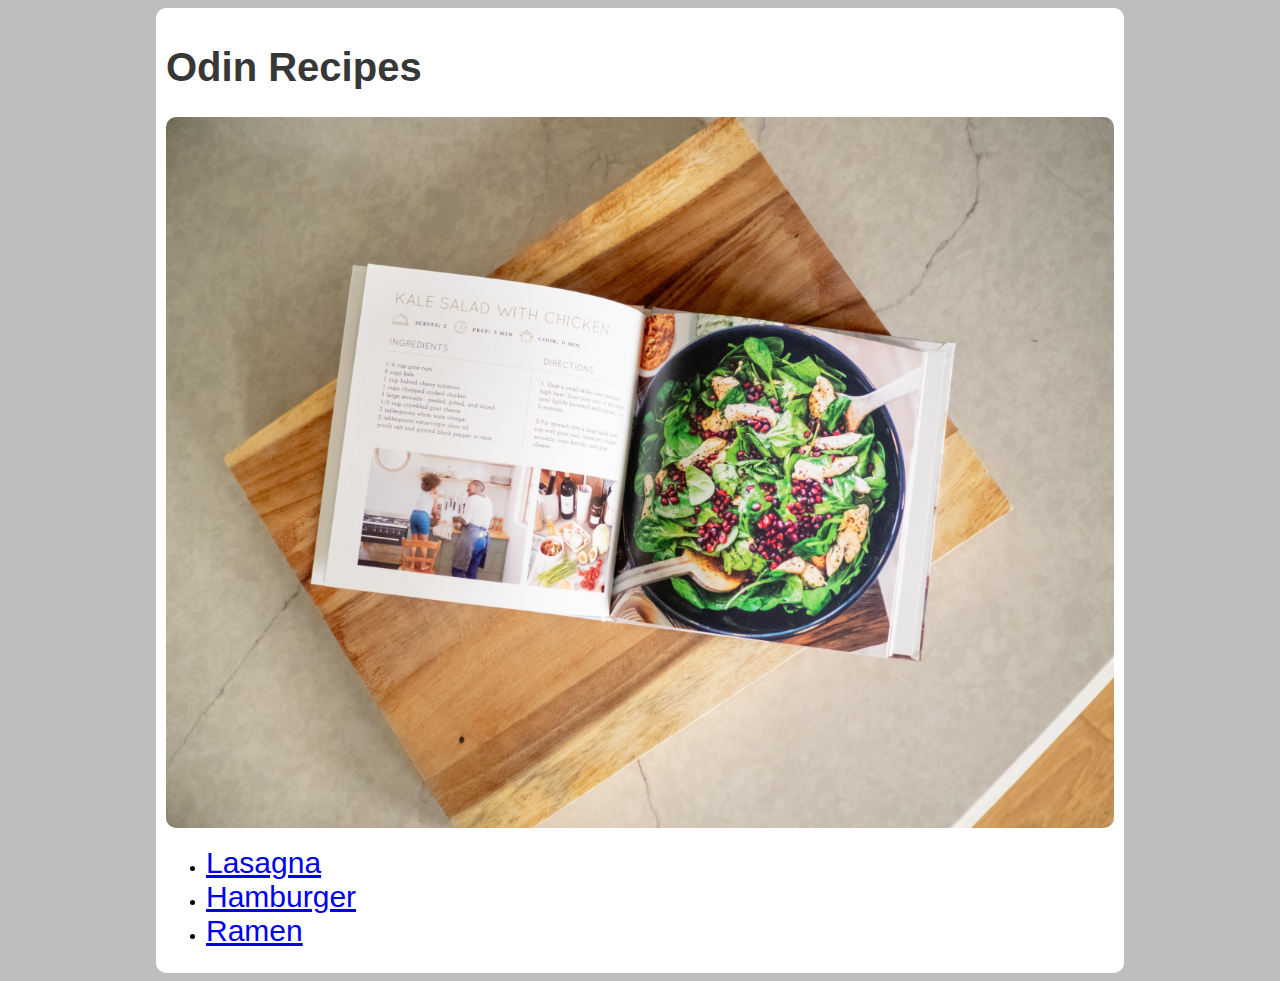
<file: index.html>
<!DOCTYPE html>
<html lang="en">
<head>
    <meta charset="UTF-8">
    <meta http-equiv="X-UA-Compatible" content="IE=edge">
    <meta name="viewport" content="width=device-width, initial-scale=1.0">
    <link rel="stylesheet" href="styles.css">
    <title>Odin Recipes</title>
</head>
<body>
    <div class="content">
        <h1>Odin Recipes</h1>
        <img src="img/recipebook.jpeg" alt="Recipe Book">
        <div class="nav">
            <ul>
                <li><a href="recipes/lasagna.html">Lasagna</a></li>
                <li><a href="recipes/hamburger.html">Hamburger</a></li>
                <li><a href="recipes/ramen.html">Ramen</a></li>
            </ul>
        </div>
    </div>
</body>
</html>
</file>
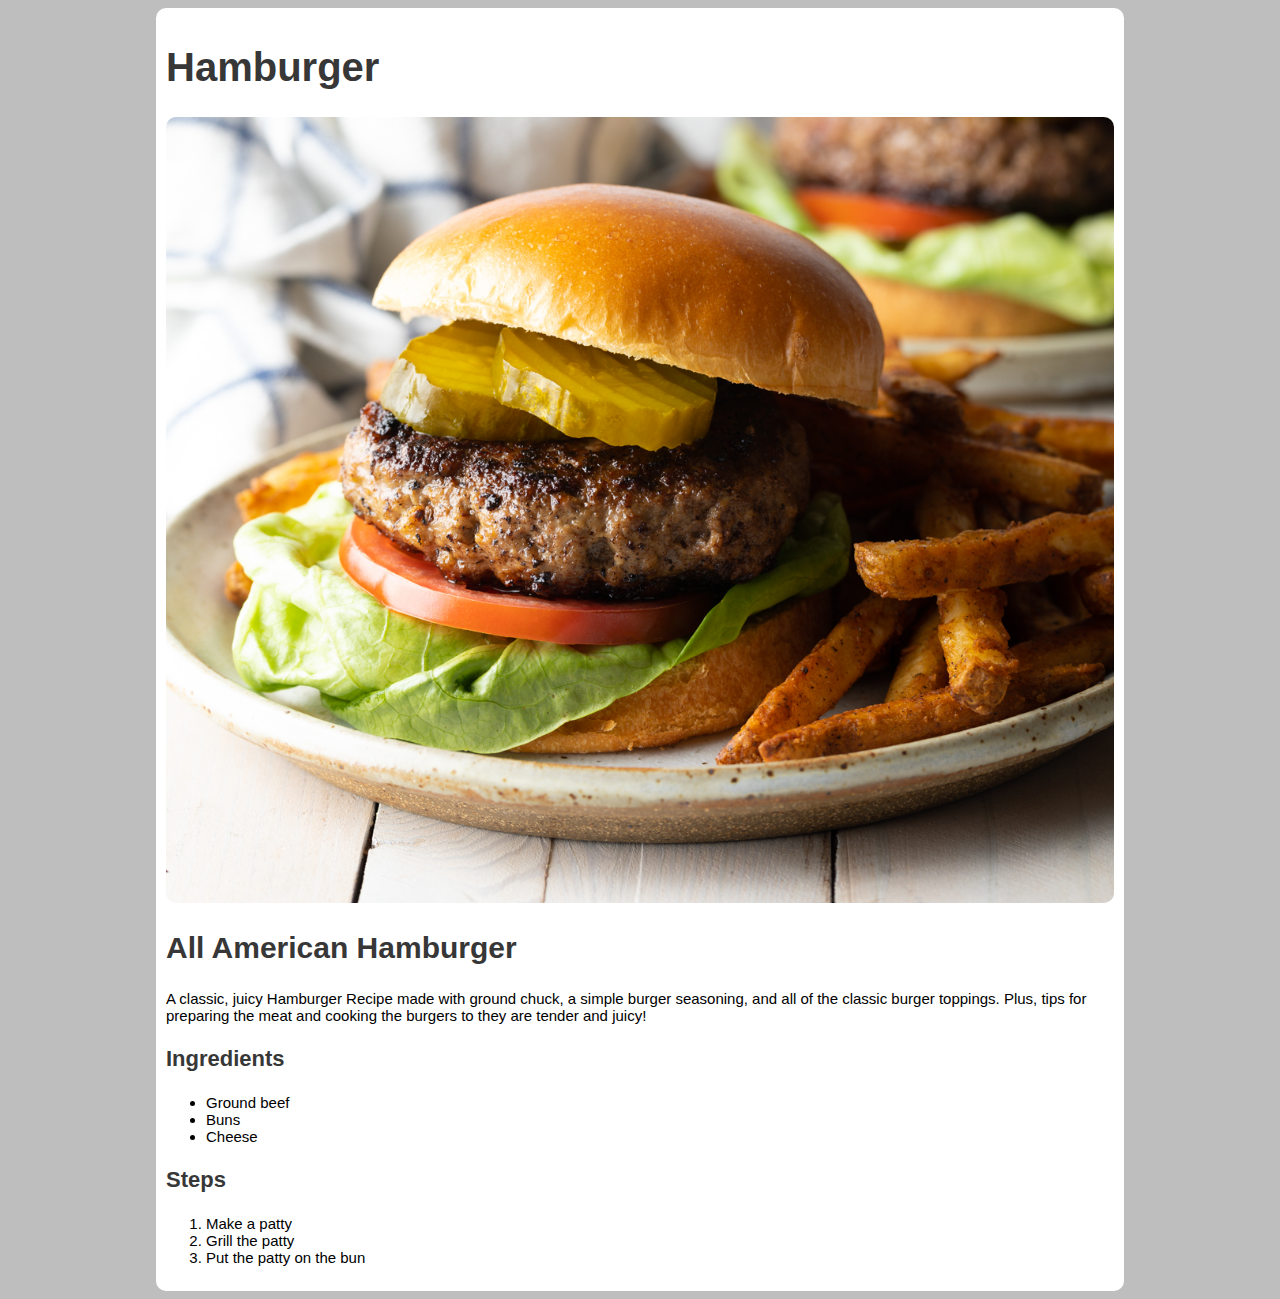
<file: recipes/hamburger.html>
<!DOCTYPE html>
<html lang="en">
<head>
    <meta charset="UTF-8">
    <meta http-equiv="X-UA-Compatible" content="IE=edge">
    <meta name="viewport" content="width=device-width, initial-scale=1.0">
    <link rel="stylesheet" href="../styles.css">
    <title>Hamburger</title>
</head>
<body>
    <div class="content">
        <h1>Hamburger</h1>
        <img src="../img/hamburger.jpeg" alt="Hamburger">
        <h2>All American Hamburger</h2>
        <p>A classic, juicy Hamburger Recipe made with ground chuck, a simple burger seasoning,
            and all of the classic burger toppings. Plus, tips for preparing the meat and cooking
            the burgers to they are tender and juicy!
        </p>
        <h3>Ingredients</h3>
        <ul>
            <li>Ground beef</li>
            <li>Buns</li>
            <li>Cheese</li>
        </ul>
        <h3>Steps</h3>
        <ol>
            <li>Make a patty</li>
            <li>Grill the patty</li>
            <li>Put the patty on the bun</li>
        </ol>
    </div>
</body>
</html>
</file>
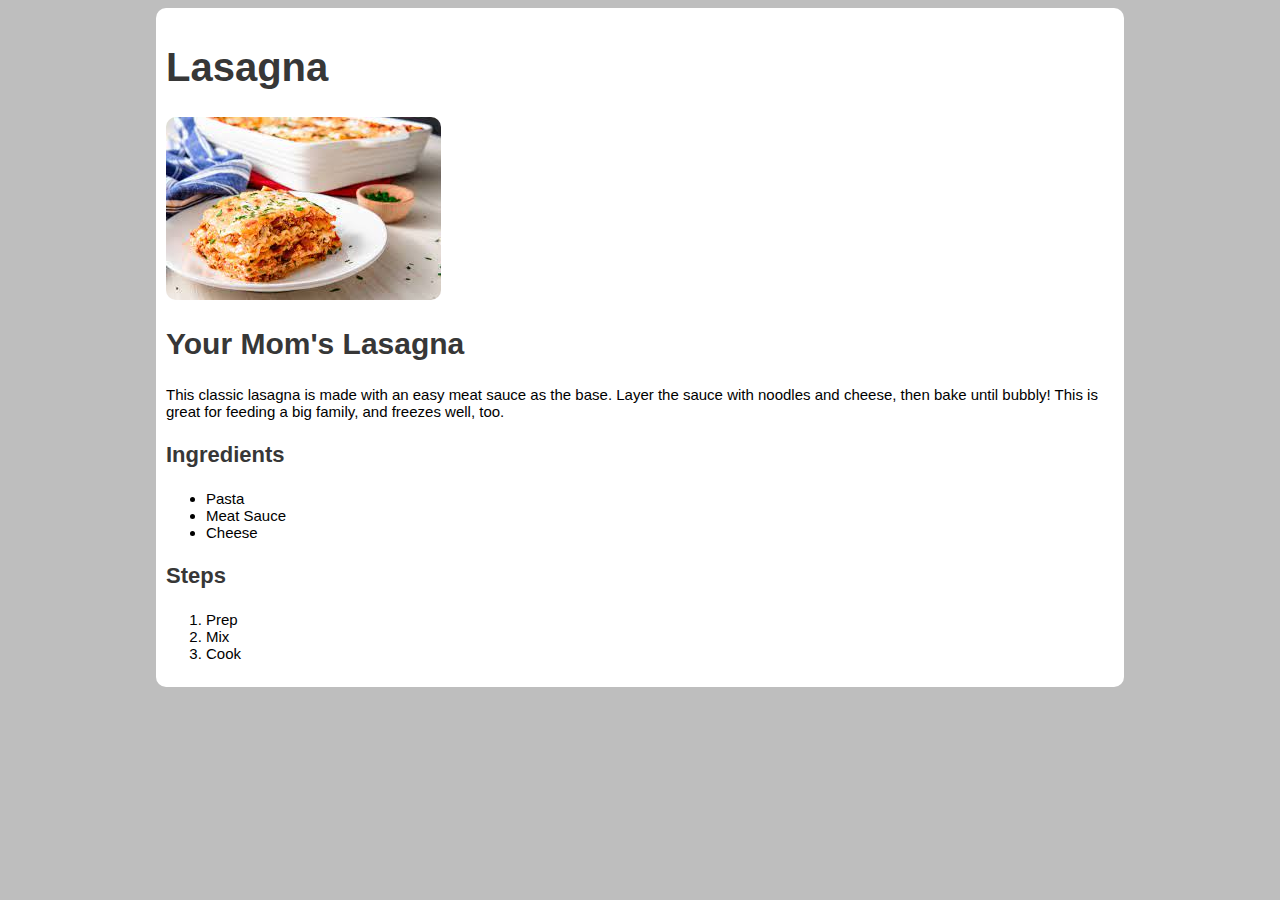
<file: recipes/lasagna.html>
<!DOCTYPE html>
<html lang="en">
<head>
    <meta charset="UTF-8">
    <meta http-equiv="X-UA-Compatible" content="IE=edge">
    <meta name="viewport" content="width=device-width, initial-scale=1.0">
    <link rel="stylesheet" href="../styles.css">
    <title>Lasagna</title>
</head>
<body>
    <div class="content">
        <h1>Lasagna</h1>
        <img src="../img/lasagna.jpeg" alt="Lasagna">
        <h2>Your Mom's Lasagna</h2>
        <p>This classic lasagna is made with an easy meat sauce as the base.
            Layer the sauce with noodles and cheese, then bake until bubbly!
            This is great for feeding a big family, and freezes well, too.
        </p>
        <h3>Ingredients</h3>
        <ul>
            <li>Pasta</li>
            <li>Meat Sauce</li>
            <li>Cheese</li>
        </ul>
        <h3>Steps</h3>
        <ol>
            <li>Prep</li>
            <li>Mix</li>
            <li>Cook</li>
        </ol>
</div>
</body>
</html>
</file>
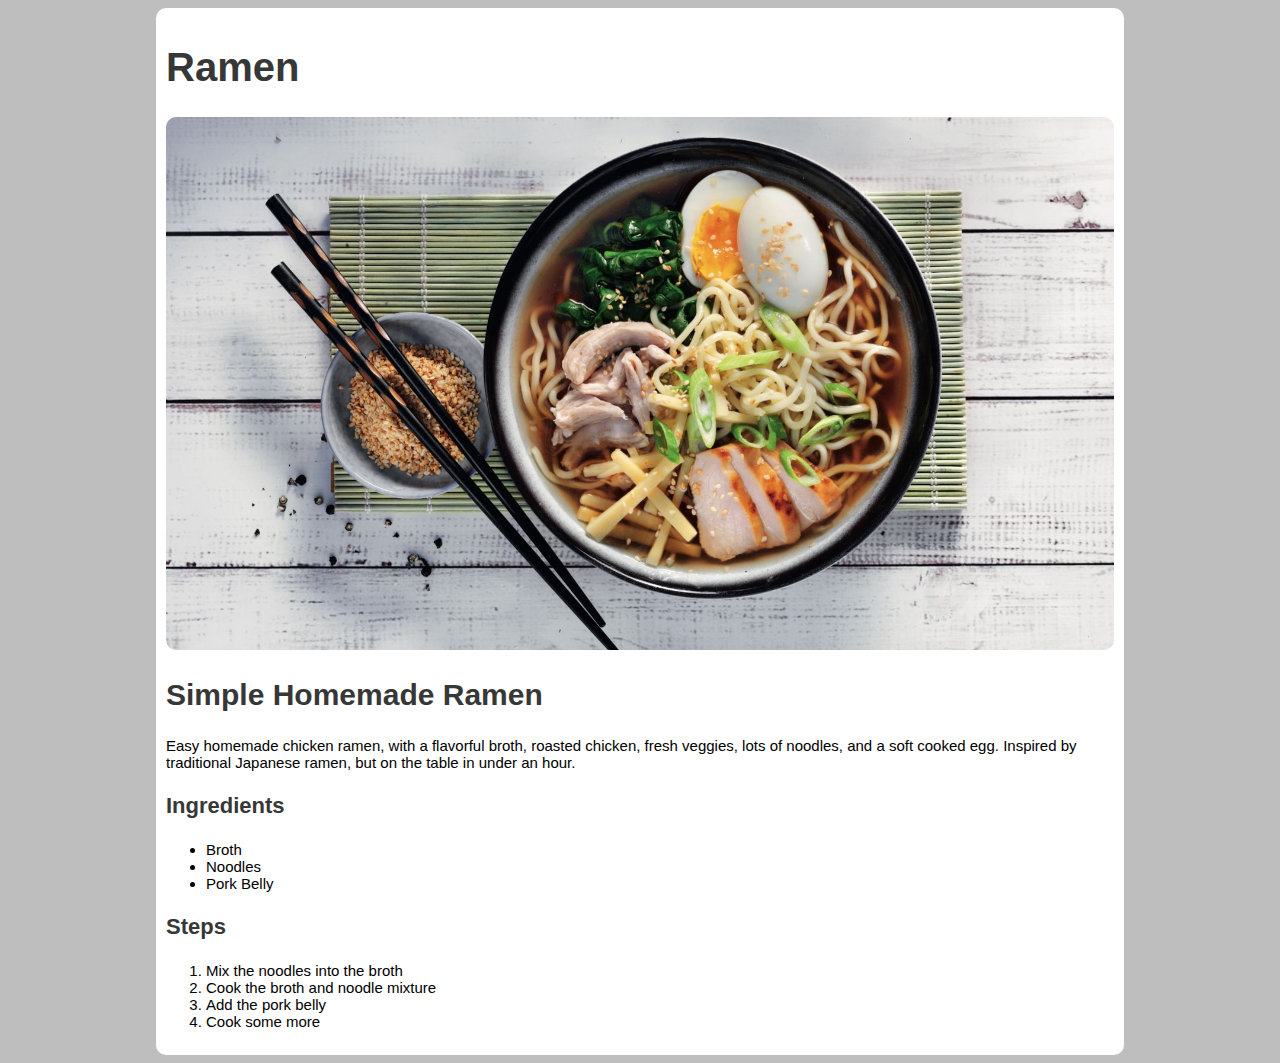
<file: recipes/ramen.html>
<!DOCTYPE html>
<html lang="en">
<head>
    <meta charset="UTF-8">
    <meta http-equiv="X-UA-Compatible" content="IE=edge">
    <meta name="viewport" content="width=device-width, initial-scale=1.0">
    <link rel="stylesheet" href="../styles.css">
    <title>Ramen</title>
</head>
<body>
    <div class="content">
        <h1>Ramen</h1>
        <img src="../img/ramen.jpeg" alt="Ramen">
        <h2>Simple Homemade Ramen</h2>
        <p>Easy homemade chicken ramen, with a flavorful broth, roasted chicken, fresh veggies,
            lots of noodles, and a soft cooked egg. Inspired by traditional Japanese ramen, but
            on the table in under an hour.
        </p>
        <h3>Ingredients</h3>
        <ul>
            <li>Broth</li>
            <li>Noodles</li>
            <li>Pork Belly</li>
        </ul>
        <h3>Steps</h3>
        <ol>
            <li>Mix the noodles into the broth</li>
            <li>Cook the broth and noodle mixture</li>
            <li>Add the pork belly</li>
            <li>Cook some more</li>
        </ol>
    </div>
</body>
</html>
</file>
<file: styles.css>
body{
    background-color: rgb(190, 190, 190);
}

*{
    font-size: 15px;
    font-family: Helvetica, Arial, sans-serif;
}
.content{
    margin: auto;
    width: 75%;
    padding: 10px;
    background-color: white;
    border-radius: 10px;
}
h1,
h2,
h3{
    color: rgb(55, 55, 55);
}
h1{
    font-size: 40px;
    font-family: Helvetica, Arial, sans-serif;
}

h2{
    font-size: 30px;
    font-family: Helvetica, Arial, sans-serif;
}

h3{
    font-size: 22px;
    font-family: Helvetica, Arial, sans-serif;
}

img{
    height: auto;
    max-width: 100%;
    border-radius: 10px;
    margin-left: auto;
    margin-right: auto;
}

.nav a{
    font-size: 30px;
    font-family: Helvetica, Arial, sans-serif;
}
</file>
